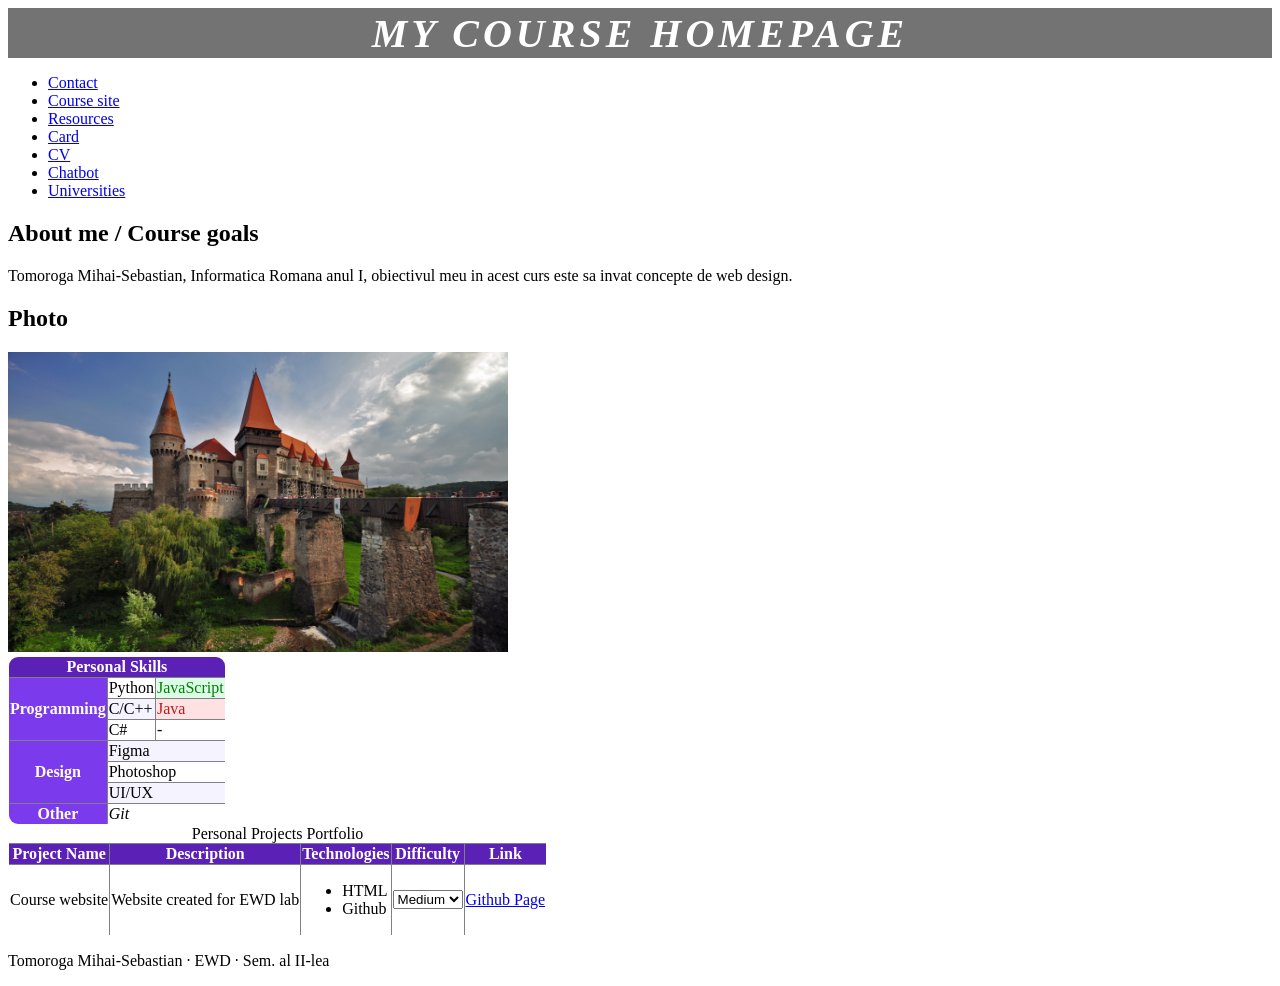
<file: index.html>
<!DOCTYPE html>
<html lang="en">
<head>

  <meta charset="UTF-8">
  <meta name="viewport" content="width=device-width">
  <title>Course homepage</title>
  <link rel="stylesheet" href="style.css">
 
</head>
<body>
 <section class="hero">
    <div class="hero-overlay">
        <h1 class="hero-title">My course homepage</h1>
    </div>
</section>
  <header>
  </header>
  <nav aria-label="Main navigation">
    <ul>
      <li><a href="contact.html">Contact</a></li>
      <li><a href="https://stefaniga.github.io/ewd-uvt-2026/">Course site</a></li>
      <li><a href="https://stefaniga.github.io/ewd-uvt-2026/resources/">Resources</a></li>
	   <li><a href="card.html">Card</a></li>
     <li><a href="cv.html">CV</a></li>
		     <li><a href="chatbot.html">Chatbot</a></li>
		     <li><a href="universities.html">Universities</a></li>

    </ul>
  </nav>
  <main id="main-content">
    <section>
      <h2>About me / Course goals</h2>
      <p>Tomoroga Mihai-Sebastian, Informatica Romana anul I, obiectivul meu in acest curs este sa invat concepte de web design.</p>
    </section>
    <section>
      <h2>Photo</h2>
      <img src="Hunedoara_castle.jpg" width="500" height="300" alt="Castelul Corvinilor din Hunedoara - orasul meu natal.">
    </section>
	<table class="skills" border="1">
    <thead>
        <tr>
            <th scope="col" colspan="3">Personal Skills</th>
        </tr>
    </thead>
    <tbody>
        <tr>
            <th scope="row" rowspan="3">Programming</th>
            <td>Python</td>
<td class="js">JavaScript</td>
        </tr>
        <tr>
            <td>C/C++</td>
           <td class="java">Java</td>    
        </tr>
        <tr>
<td>C#</td> 
<td>-</td>
        </tr>
        <tr>
            <th scope="row" rowspan="3">Design</th>
            <td colspan="2">Figma</td>
        </tr>
       
        <tr>
            <td colspan="2">Photoshop</td>
        </tr>
        <tr>
            <td colspan="2">UI/UX</td>
        </tr>
        <tr>
            <th scope="row">Other</th>
            <td colspan="2" style="font-style: italic;">Git</td>
        </tr>
    </tbody>
</table>


<table class="portfolio" border="1">
    <caption> Personal Projects Portfolio</caption>
    <thead>
        <tr>
            <th scope="col">Project Name</th>
            <th scope="col">Description</th>
            <th scope="col">Technologies</th>
            <th scope="col">Difficulty</th>
			<th scope="col">Link</th>
        </tr>
    </thead>
    <tbody>
    <tr>
    <td>Course website</td>
	<td>Website created for EWD lab</td>
	<td>
	<ul>
	<li>HTML</li>
	<li>Github</li>
	</ul>
	</td>
     
	<td>
	<select> <option>Low</option>
	         <option selected>Medium</option>
			 <option>High</option>
	</select>
	</td>
	
	<td>
	<a href="https://mihai-tomoroga.github.io/lab1/">Github Page</a>
	</td>
	</tr>
	</tbody>
			  
</table>

  </main>
  <footer>
    <p>Tomoroga Mihai-Sebastian · EWD · Sem. al II-lea</p>
  </footer>
</body>
</html>
</file>
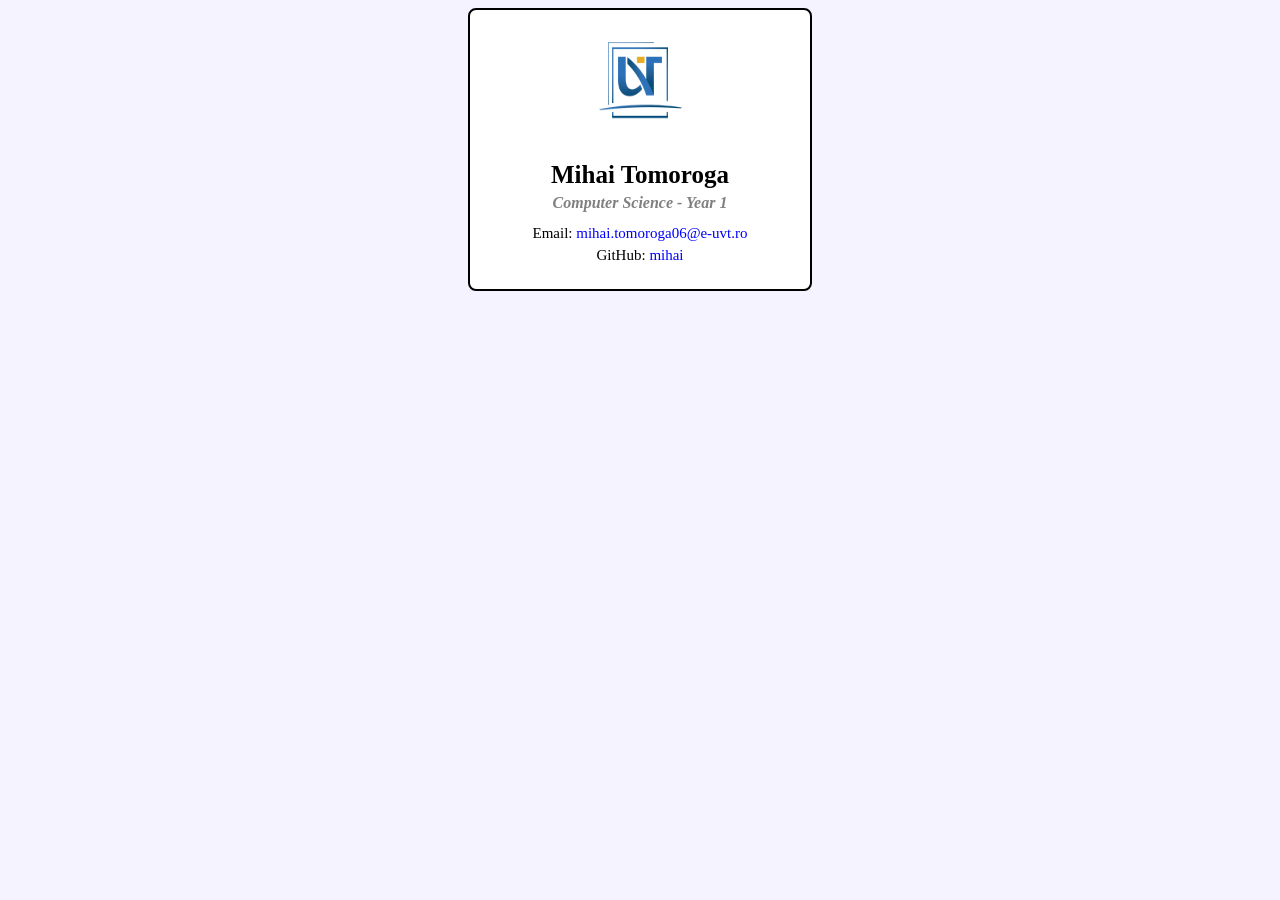
<file: card.html>
<!DOCTYPE html>
<html lang="en">
<head>
    <meta charset="UTF-8">
    <meta name="viewport" content="width=device-width">
    <title>Card</title>
    <link rel="stylesheet" href="card.css">
</head>
<body>
    <div id="card">
        <img id="image" src="uvt.webp" width="100" height="100" alt="Profile Picture">
        <h1 class="name">Mihai Tomoroga</h1>
        <h2 class="specialisation">Computer Science - Year 1</h2>
        <p>Email: <a class="contact-link" href="mailto:mihai.tomoroga06@e-uvt.ro">mihai.tomoroga06@e-uvt.ro</a></p>
        <p>GitHub: <a class="contact-link" href="https://github.com/mihai-tomoroga" >mihai</a></p>
    </div>
</body>
</html>
</file>
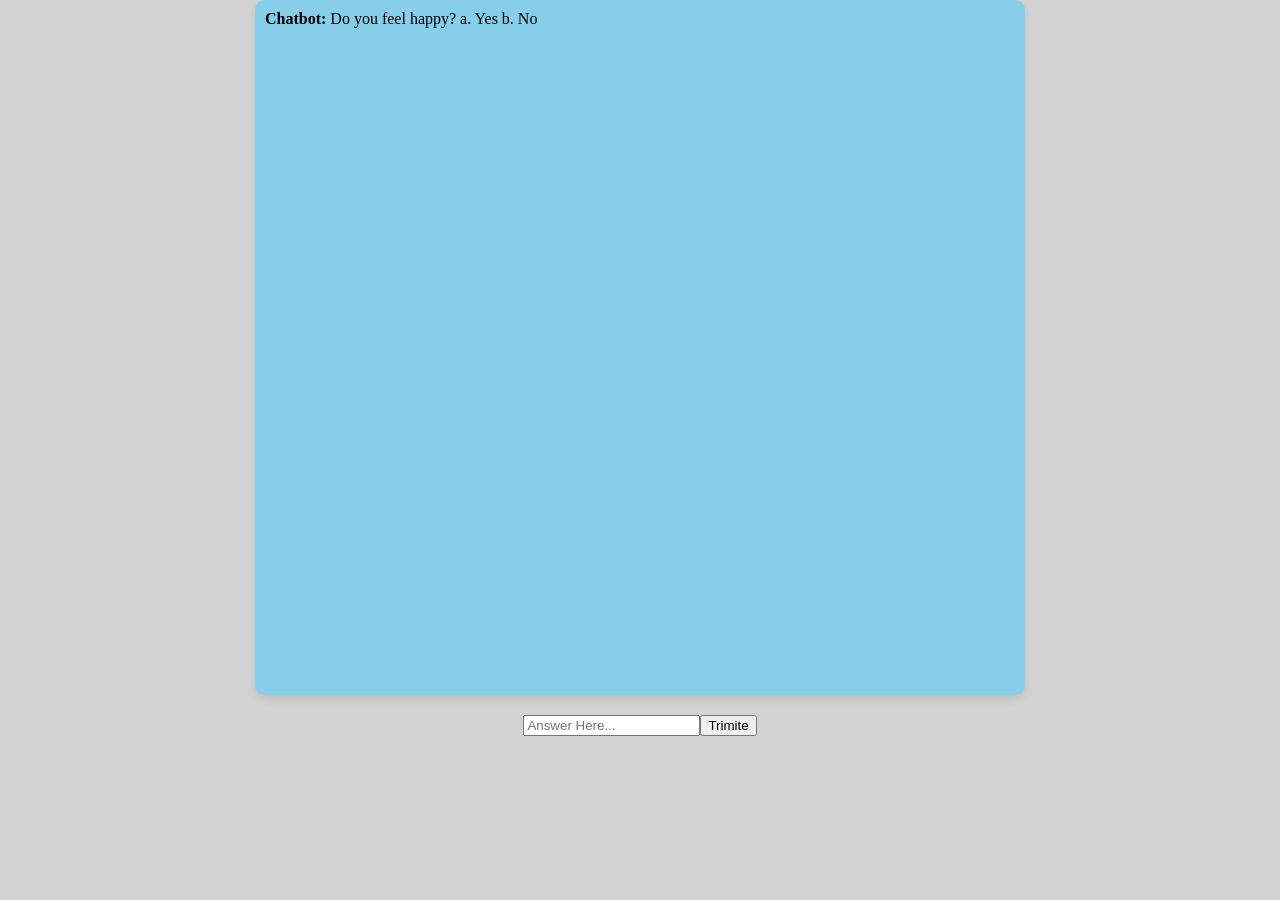
<file: chatbot.html>
<!DOCTYPE html>
<html lang="en">
<head>
    <meta charset="UTF-8">
    <meta name="viewport" content="width=device-width, initial-scale=1.0">
    <title>Chatbot</title>
    <link rel="stylesheet" href="chatbot.css">
</head>
<body>
    <div class="chat-container" id="chat-container">
    </div>
    <form id="chat-form">
        <input type="text" id="user-input" placeholder="Answer Here...">
        <button type="submit">Trimite</button>
    </form>
    <script src="chatbot.js"></script>
</body>
</html>
</file>
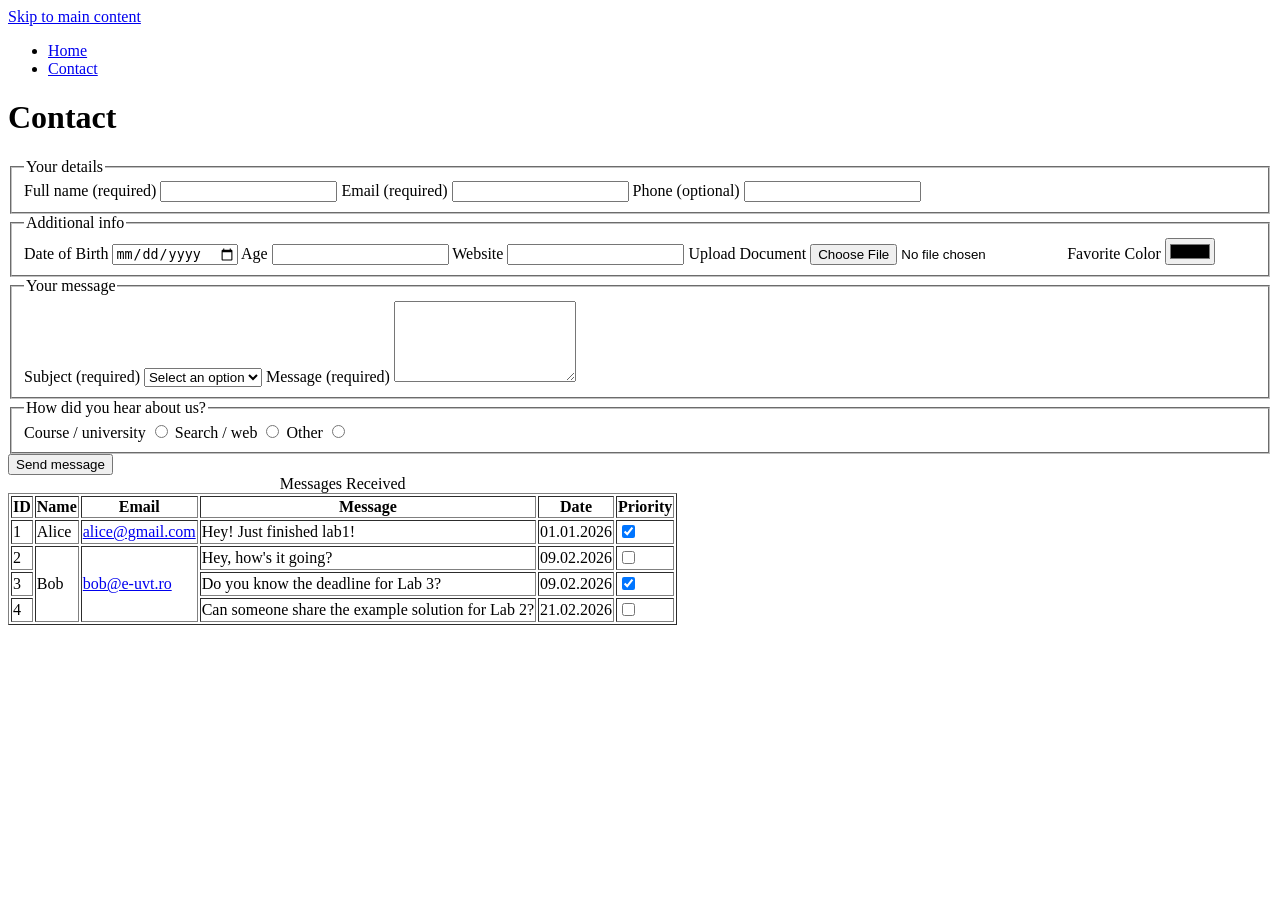
<file: contact.html>
<!DOCTYPE html>
<html lang="en">
<head>
  <meta charset="UTF-8">
  <meta name="viewport" content="width=device-width">
  <title>Contact</title> 
</head>
<body>

<a href="#main-content" class="skip-link">Skip to main content</a>
<nav aria-label="Main navigation">
  <ul>
    <li><a href="index.html">Home</a></li>
    <li><a href="contact.html">Contact</a></li>
  </ul>
</nav>
<main id="main-content">
  <h1>Contact</h1>
  <section>
    <form id="contactForm" method="post" action="#" aria-label="Contact form">
      <fieldset>
        <legend>Your details</legend>
        <label for="fullname">Full name (required)</label>
        <input type="text" id="fullname" name="fullname" required>
        <label for="email">Email (required)</label>
        <input type="email" id="email" name="email" required>
		<label for="phone">Phone (optional)</label>
        <input type="tel" id="phone" name="phone">
      </fieldset>
	  <fieldset>
    <legend>Additional info</legend>
    <label for="dob">Date of Birth</label>
    <input type="date" id="dob" required>

    <label for="age">Age</label>
    <input type="number" id="age" required>

    <label for="website">Website</label>
    <input type="url" id="website" required>

    <label for="fileUpload">Upload Document</label>
    <input type="file" id="fileUpload">

    <label for="favColor">Favorite Color</label>
    <input type="color" id="favColor" >
  </fieldset>
      <fieldset>
        <legend>Your message</legend>
        <label for="subject">Subject (required)</label>
		<select id="subject" name="subject" required>
		<option value="">Select an option</option>
        <option value="lab">Lab Question</option>
        <option value="grading">Grading</option>
        <option value="schedule">Schedule</option>
        <option value="other">Other</option>
    </select>
       
        <label for="message">Message (required)</label>
        <textarea id="message" name="message" rows="5" required></textarea>
      </fieldset>
      <fieldset>
        <legend>How did you hear about us?</legend>
        <label for="hear-course">Course / university</label>
        <input type="radio" id="hear-course" name="hear" value="course">
        <label for="hear-search">Search / web</label>
        <input type="radio" id="hear-search" name="hear" value="search">
        <label for="hear-other">Other</label>
        <input type="radio" id="hear-other" name="hear" value="other">
      </fieldset>
      <button type="submit">Send message</button>
    </form>
  </section>

<table border="1">
    <caption>Messages Received</caption>
    <tr>
        <th scope="col">ID</th>
        <th scope="col">Name</th>
		<th scope="col">Email</th>
		<th scope="col">Message</th>
		<th scope="col">Date</th>
	    <th scope="col">Priority</th>
		
    </tr>
    <tr>
	    <td>1</td>
        <td>Alice</td>
        <td><a href="mailto:alice@gmail.com">alice@gmail.com</a></td>
		<td>Hey! Just finished lab1!</td>
		<td>01.01.2026</td>
		<td><input type="checkbox" checked></td>
    </tr>
    <tr>
        <td>2</td>
        <td rowspan="3" >Bob</td>
        <td rowspan="3" ><a href="mailto:bob@e-uvt.ro">bob@e-uvt.ro</a></td>
		<td>Hey, how's it going?</td>
		<td>09.02.2026</td>
		<td><input type="checkbox" ></td>
    </tr>
	<tr>
        <td>3</td>
		<td>Do you know the deadline for Lab 3?</td>
		<td>09.02.2026</td>
		<td><input type="checkbox" checked></td>
    </tr>
	<tr>
        <td>4</td>
		<td>Can someone share the example solution for Lab 2?</td>
		<td>21.02.2026</td>
		<td><input type="checkbox" ></td>
    </tr>
	
</table>

</main> 
<script src="contact.js"></script>
</body>
</html>
</file>
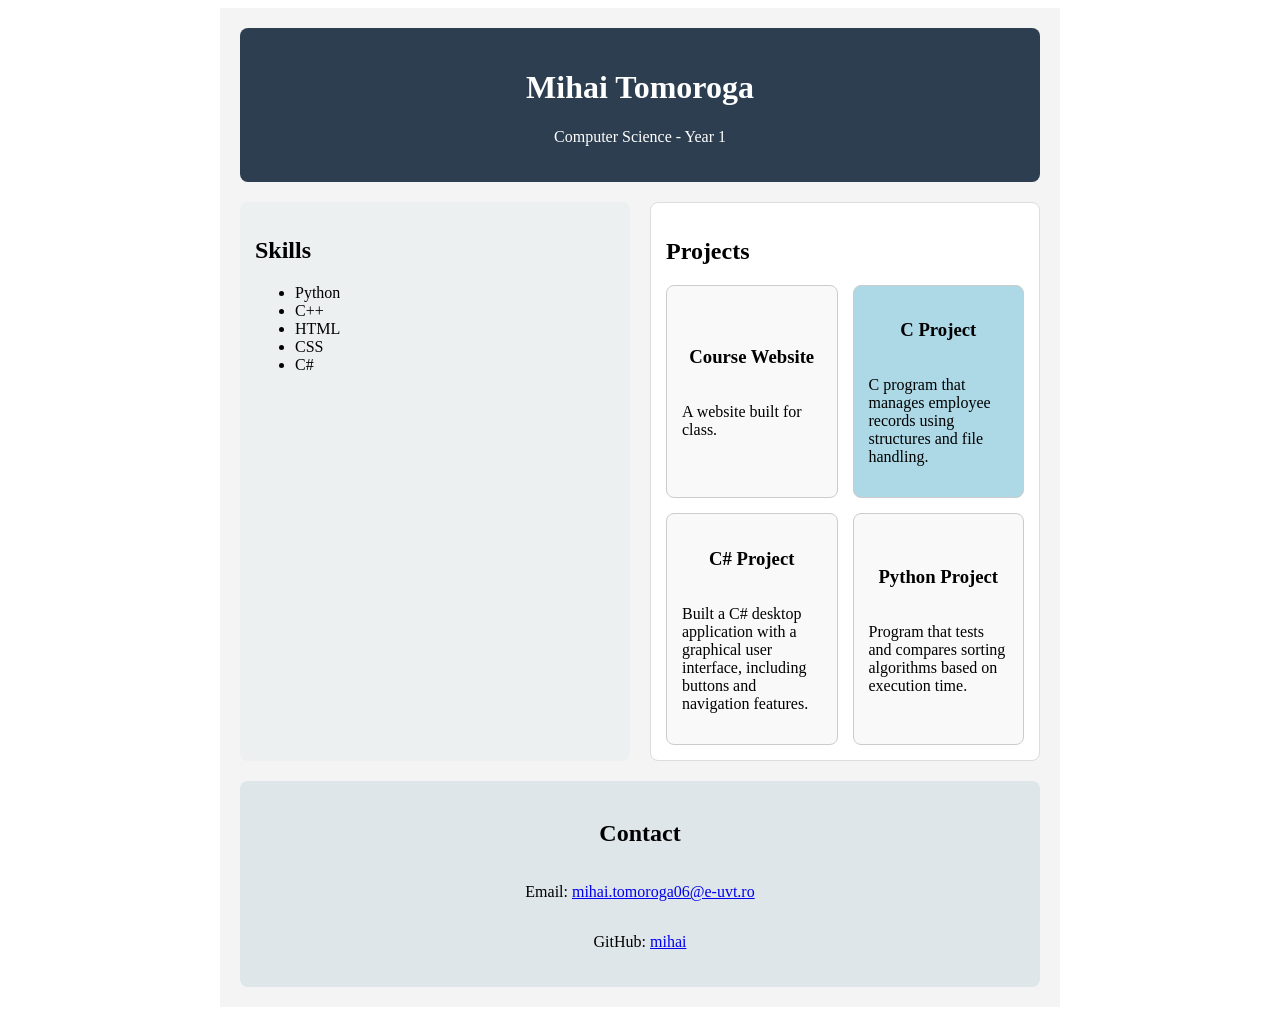
<file: cv.html>
<!DOCTYPE html>
<html lang="en">
<head>
    <meta charset="UTF-8">
    <meta name="viewport" content="width=device-width">
    <title>CV</title>
    <link rel="stylesheet" href="stylecv.css">
</head>
<body>
    <div class="cv">
    
        <header class="profile">
            <h1>Mihai Tomoroga</h1>
            <p>Computer Science - Year 1</p>
        </header>
        
        <section class="skills">
            <h2>Skills</h2>
            <ul>
                <li>Python</li>
                <li>C++</li>
                <li>HTML</li>
				 <li>CSS</li>
				 <li>C#</li>
            </ul>
        </section>

        <section class="projects">
            <h2>Projects</h2>
            <div class="card-container">
                <div class="card">
                    <h3>Course Website</h3>
                    <p>A website built for class.</p>
                </div>

                <div class="card highlight">
                    <h3>C Project</h3>
                    <p>C program that manages employee records using structures and file handling.</p>
                </div>

                <div class="card">
                    <h3>C# Project</h3>
                    <p>Built a C# desktop application with a graphical user interface, including buttons and navigation features.</p>
                </div>

                <div class="card">
                    <h3>Python Project</h3>
                    <p>Program that tests and compares sorting algorithms based on execution time.</p>
                </div>
            </div>
        </section>

        <footer class="contact">
            <h2>Contact</h2>
            <p>Email: <a href="mailto:mihai.tomoroga06@e-uvt.ro">mihai.tomoroga06@e-uvt.ro</a></p>
            <p>GitHub: <a href="https://github.com/mihai-tomoroga">mihai</a></p>
        </footer>

    </div>
</body>
</html>
</file>
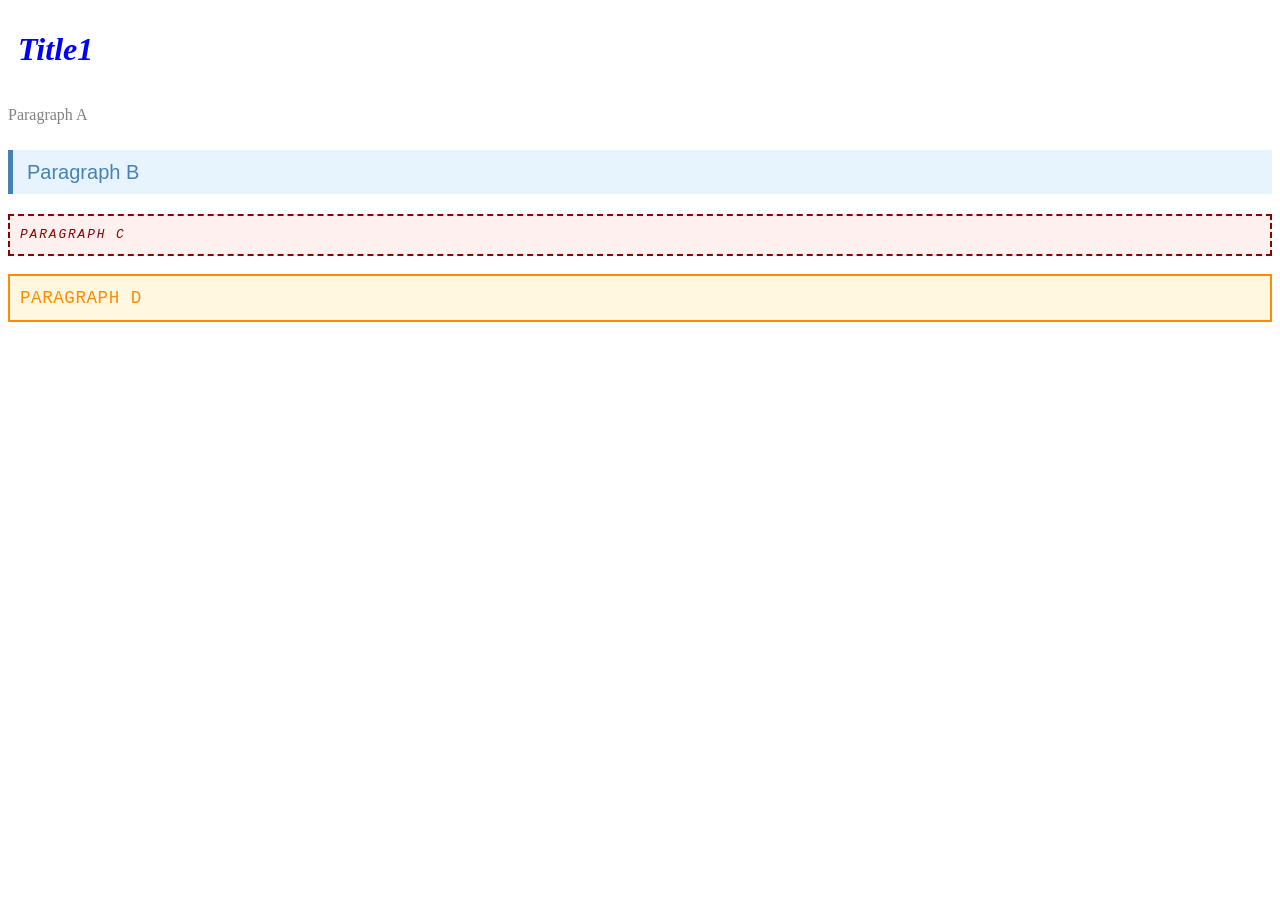
<file: specificity.html>
<!DOCTYPE html>
<html lang="en">
<head>
    <meta charset="UTF-8">
    <title>Specificity Game</title>
	<link rel="stylesheet" href="style.css">
	<style> 
	h1{color:blue;}
	</style>
    <style>
        p {
            color: gray;
            font-size: 1rem;
            font-family: Georgia, serif;
            line-height: 1.4;
            padding: 4px 0;
        }

        .info {
            color: steelblue;
            font-size: 1.25rem;
            background-color: #e8f4fd;
            padding: 8px 14px;
            border-left: 5px solid steelblue;
            font-family: Arial, sans-serif;
        }

        #warning {
            color: darkred;
            font-size: 0.8rem;
            font-style: italic;
            text-transform: uppercase;
            letter-spacing: 0.15em;
            border: 2px dashed darkred;
            padding: 10px;
            background-color: #fff0f0;
            font-family: 'Courier New', monospace;
        }

        #warning.info {
            color: darkorange;
            background-color: #fff7e0;
            border: 2px solid darkorange;
            font-size: 1.1rem;
            font-style: normal;
            letter-spacing: 0.03em;
        }
    </style>
</head>
<body>
    <h1>Title1</h1>

    <p>Paragraph A</p>

    <p class="info">Paragraph B</p>

    <p id="warning">Paragraph C</p>

    <p class="info" id="warning">Paragraph D</p>

</body>
</html>
</file>
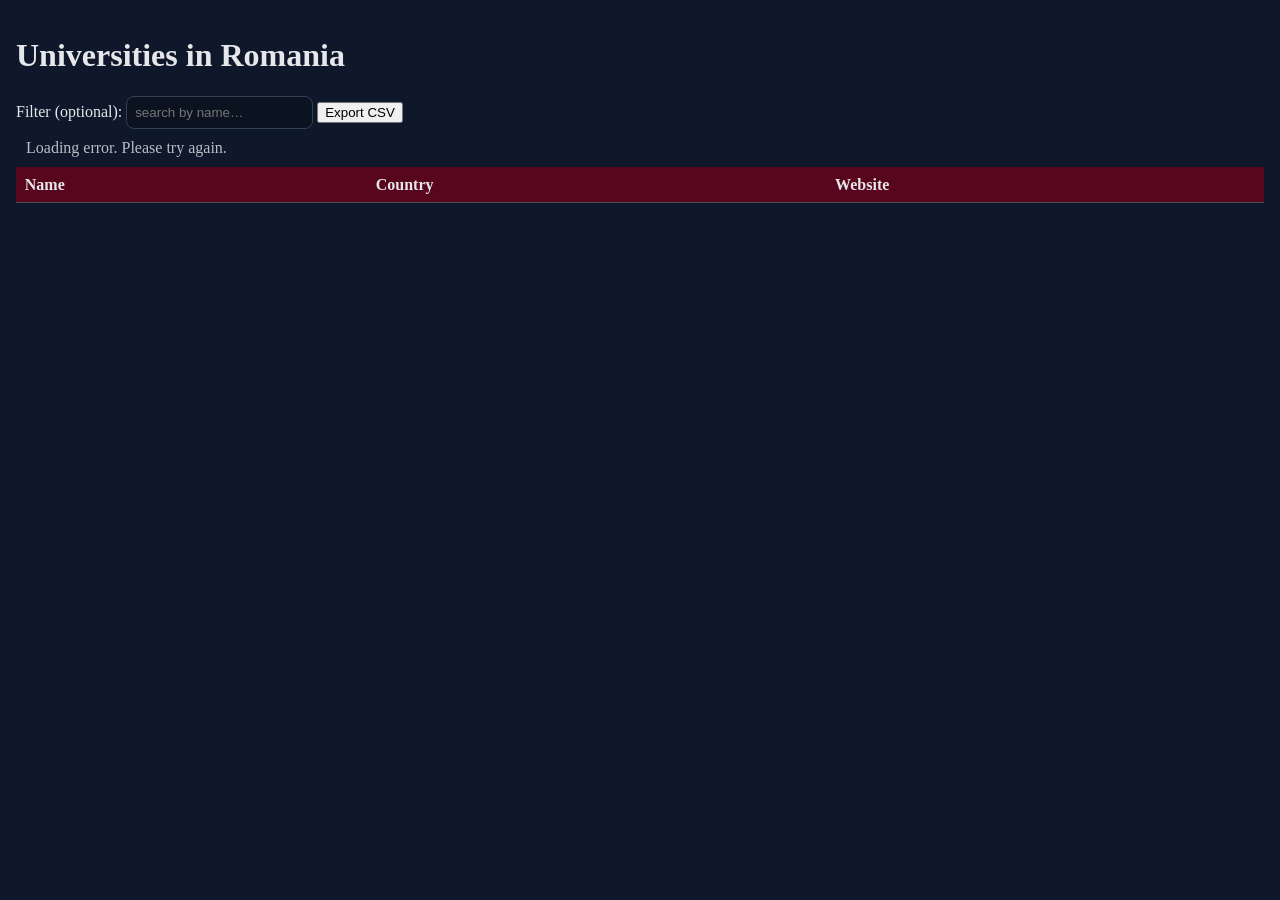
<file: universities.html>
<!doctype html>
<html lang="en">
<head>
  <meta charset="utf-8">
  <meta name="viewport" content="width=device-width, initial-scale=1.0">
  <title>Universities</title>
  <link rel="stylesheet" href="universities.css">
</head>
<body>

<div>
  <h1>Universities in Romania</h1>
  <label for="q">Filter (optional):</label>
  <input id="q" placeholder="search by name…" />
  
<button id="exportCsv">Export CSV</button>

  <div id="status" class="status"></div>

  <table>
    <thead>
      <tr>
        <th>Name</th>
        <th>Country</th>
        <th>Website</th>
      </tr>
    </thead>
    <tbody id="tbody"></tbody>
  </table>
</div>
<script src="universities.js"></script>

</body>
</html>
</file>
<file: style.css>
h1 {
    color: red;
    font-style: italic;
    padding: 10px;
}
.skills{
	border-collapse: collapse;
	border-radius: 10px;
	overflow: hidden;
	
}

.skills thead th {
    background-color: #5B20B6;
    color: white;
   
}
.skills tbody th {
    background-color: #7b3aec;
    color: white; 
}

.skills tbody tr:nth-child(even) td {
    background-color: #f5f3ff; 
}

.skills tbody tr:hover td {
    background-color: #e0d4f7;
}

.js {
    background-color: #dcfce7;
	color:green;
}

.java {
    background-color: #fee1e3 !important;
    color: #b91c1c;
}

.portfolio{
	border-collapse: collapse;
	border-radius: 10px;
	overflow: hidden;
	
}

.portfolio thead th {
    background-color: #5B20B6;
    color: white;
   
}

.portfolio tbody th {
    background-color: #7b3aec;
    color: white; 
}

 
.portfolio tbody tr:nth-child(even) td {
    background-color: #f3f0ff; 
}


.portfolio tbody tr:hover td {
    background-color: #e0d4f7;
}
	
	
 .hero {
 
    background-size: cover;
    background-position: center;
    height: 50px;
    position: relative;
}

.hero-overlay {
    background-color: rgba(0, 0, 0, 0.55);
    position: absolute;
    inset: 0;
    display: flex;
    align-items: center;
    justify-content: center;
}

.hero-title {
    color: #ffffff;
    font-size: 2.5rem;
    letter-spacing: 0.1em;
    text-transform: uppercase;
}
</file>
<file: card.css>
body {
    background-color: #f5f3ff;
    display: flex;
    justify-content: center;
    align-items: center;
}

p {
    font-size: 15px;
    margin: 5px;
}

#card {
    background-color: white;
    width: 300px;
    padding: 20px;
    border: 2px solid #000000;
    text-align: center;
    border-radius: 8px;
}

#image {
    border-radius: 50%;
    margin-bottom: 10px;
}

.name {
    font-size: 25px;
    margin-bottom: 0;
}

.specialisation {
    font-size: 16px;
    color: gray;
    font-style: italic;
    margin-top: 5px;
}

.contact-link {
    color: blue;
    text-decoration: none;
}

.contact-link:hover {
    text-decoration: underline;
}
</file>
<file: chatbot.css>
/* CSS styles */
body {
    background-color: #D3D3D3;
    display: flex;
    justify-content: center;
    align-items: center;
    height: 100%;
    margin: 0;
    flex-direction: column;
}

.chat-container {
    max-width: 750px;
    width: 90%;
    height: 75vh;
    padding: 10px;
    background-color: #87CEEB;
    border-radius: 10px;
    box-shadow: 0 4px 8px rgba(0, 0, 0, 0.1);
    margin-bottom: 20px;
    overflow-y: auto;
}

.message {
    margin-bottom: 10px;
}

#chat-form {
    display: flex;
}
</file>
<file: stylecv.css>
.cv {
    display: grid;
    grid-template-columns: 1fr 1fr;
    grid-template-areas: 
        "profile profile"
        "skills projects"
        "contact contact";
    gap: 20px;
    padding: 20px;
    max-width: 800px;
    margin:auto;
    background-color: #f4f4f4;
}
.profile{
    grid-area: profile;
    text-align: center;
    background-color: #2c3e50;
    color: white;
    padding: 20px;
    border-radius: 8px;
}

.skills {
    grid-area: skills;
    background-color: #ecf0f1;
    padding: 15px;
    border-radius:8px;
}

.projects {
    grid-area: projects;
    background-color: #ffffff;
    padding: 15px;
    border-radius: 8px;
    border: 1px solid #ddd;
}

.contact {
    grid-area: contact;
    display: flex;
    flex-direction: column;
    align-items: center;
    justify-content: center;
    background-color:#dfe6e9;
    padding: 20px;
    border-radius: 8px;
    text-align: center;
}

.card-container {
    display: grid;
    grid-template-columns: 1fr 1fr;
    gap: 15px;
}

.card {
    border: 1px solid #ccc;
    padding: 15px;
    border-radius: 8px;
    background-color: #f9f9f9;
    display: flex;
    flex-direction: column;
    justify-content: center;
    align-items: center;
}

.highlight {
    background-color: lightblue;}
</file>
<file: universities.css>
body {
    margin: 0;
    padding: 16px;
    background: #0f172a;
    color: #e5e7eb;
}

.status {
    opacity: .8;
    margin: 10px;
}

input {
    padding: .5rem;
    border-radius: .5rem;
    border: 1px solid #334155;
    background: #0b1220;
    color: #e5e7eb;
}

table {
    width: 100%;
    border-collapse: collapse;
    margin-top: 8px;
    background: #57061e;
}

th, td {
    padding: .55rem;
    border-bottom: 1px solid #4a4f4b;
    text-align: left;
    vertical-align: top;
}

td a {
    color: #a7f3d0;
    text-decoration: none;
}

td a:hover {
    text-decoration: underline;
}
</file>
